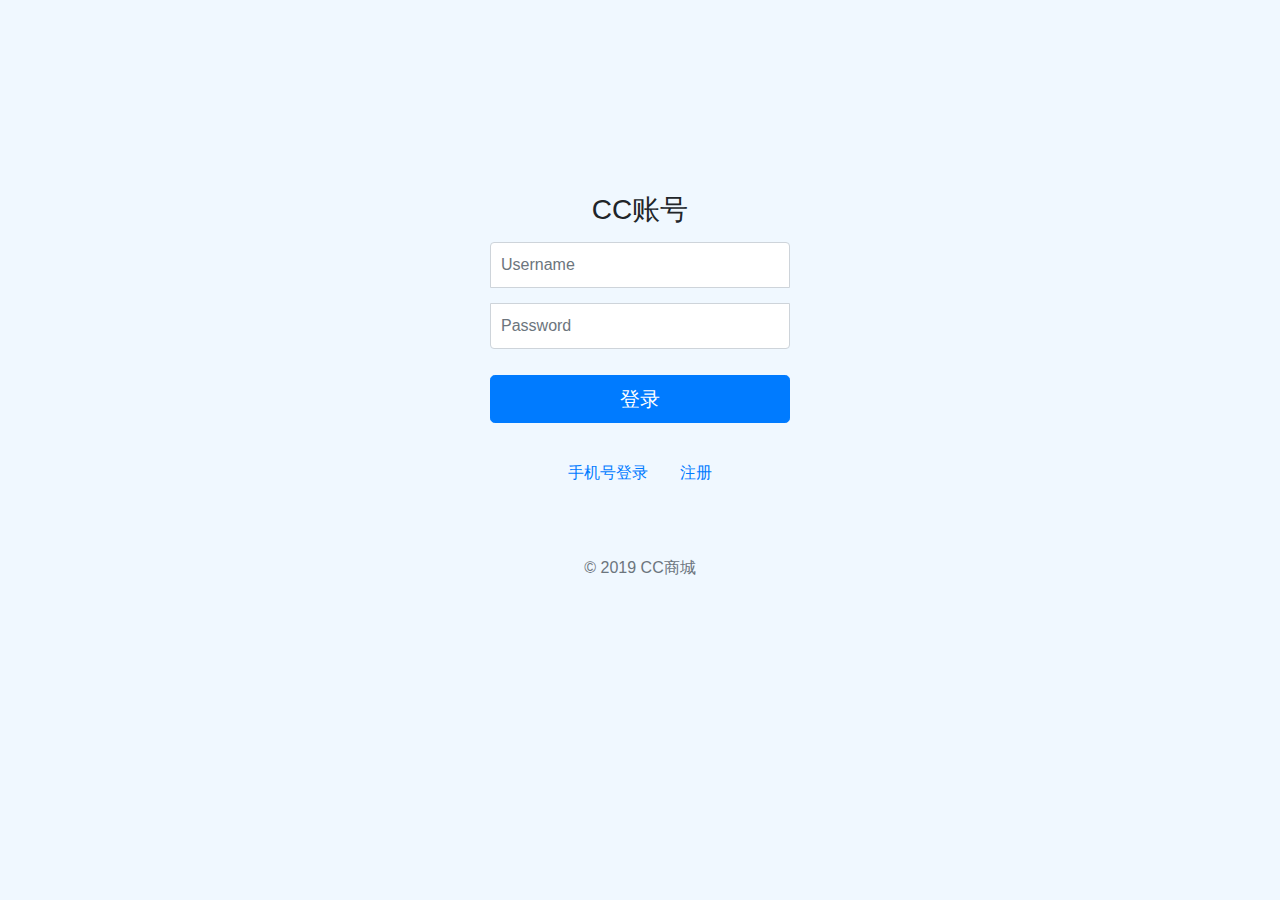
<file: html/index.html>
<!doctype html>
<html lang="en">
  <head>
    <meta charset="utf-8">
    <!-- <meta name="viewport" content="width=device-width, initial-scale=1, shrink-to-fit=no"> -->
    <meta name="description" content="CC online shopping">
    <meta name="author" content="WzyCC">

    <title>CC online shopping</title>

    <!-- Bootstrap core CSS -->
    <link href="public/css/bootstrap.min.css" rel="stylesheet">

    <!-- Custom styles for this template -->
    <link href="public/css/login.css" rel="stylesheet">
    <script src="public/js/jquery.min.js"></script>  
    <script src="public/js/index.js"></script> 
    <script src="public/js/login.js"></script> 
  </head>

  <body>
    <!-- <script src="public/js/login.js"> </script> -->

    <div class = "text-center">
    <div id="login-box">
        <!-- input -->
        <form id = "userInfo" class = "form-login">
          <h1 class = "h3 mb-3 font-weight-normal">CC账号</h1>
            <div class="form-group">
              <!-- <label for="exampleInputEmail1">Email address</label> -->
              <input type="email" class="form-control" id="exampleInputEmail1" aria-describedby="emailHelp" name="username" placeholder="Username">
            </div>

            <div class="form-group">
              <!-- <label for="exampleInputPassword1">Password</label> -->
              <input type="password" class="form-control" id="exampleInputPassword1" name="password" placeholder="Password">
            </div>
            <button type="button" id="loginBtn" onclick = "login()"  class="btn btn-lg btn-md btn-primary btn-block">登录</button>
        </form>

        <!-- 底部导航栏 -->
        <div class = "Nav-it">
        <ul class="nav justify-content-center">
            <li class="nav-item">
              <a id = "Phone-UN" class="nav-link active" href="#" onclick="update()" >手机号登录</a>
            </li>
            <li class="nav-item">
              <a class="nav-link" href="signup.html">注册</a>
            </li>
        </ul>
        </div>

        <!-- 增加CC商城版权标志 -->
        <p class="mt-5 mb-3 text-muted">&copy; 2019 CC商城</p>

        <!-- 可用代码 -->
    <!-- 
    <div  id='userInput'>
    <div class="text-center">
      <form class="form-login">
        <h1 class="h3 mb-3 font-weight-normal">注册/登录</h1>
        <label for="inputEmail" class="sr-only">用户名</label>
        <input type="email" id="inputEmail" class="form-control" placeholder="Username" required autofocus>
        <label for="inputPassword" class="sr-only">密码</label>
        <input type="password" id="inputPassword" class="form-control" placeholder="Password" required>
        <button class="btn btn-lg btn-primary btn-md" type="submit">注册</button>
        <button class="btn btn-lg btn-primary btn-md" type="submit">登录</button>
        <p class="mt-5 mb-3 text-muted">&copy; 2019 CC商城</p>
      </form>
    </div>
    </div> -->
    </div>
    </div>
  </body>
</html>
</file>
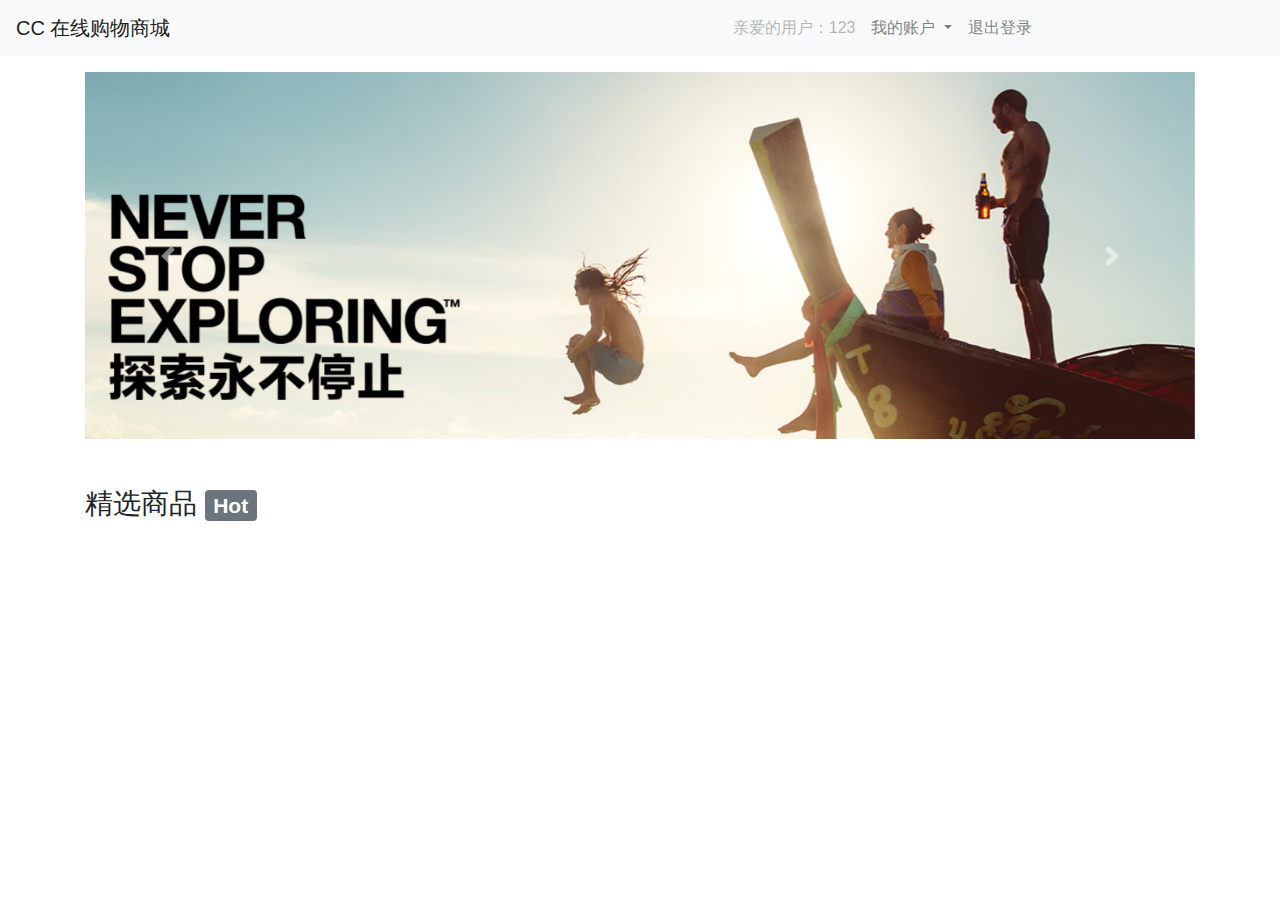
<file: html/mall.html>
<!DOCTYPE html>
<html>
<head>
<meta charset="utf-8">
<title>CC online shopping</title>
<link rel="stylesheet" href="public/css/bootstrap.min.css">
<link rel="stylesheet" href="public/css/mall.css"> 
<script src="public/js/jquery.min.js"></script>  
<script src="public/js/bootstrap.min.js"></script> 
<script src="public/js/mall.js"></script>    
</head>
<body>

        <nav class="navbar navbar-expand-lg navbar-light bg-light">
            <a class="navbar-brand" href="#">CC 在线购物商城</a>
          
            <div  id="userAccount">
              <div class="collapse navbar-collapse" id="navbarSupportedContent">
              <ul class="navbar-nav mr-auto">
                  <li class="nav-item">
                      <a class="nav-link disabled" href="#" id="username">亲爱的用户：123</a>
                  </li>
                <li class="nav-item dropdown">
                  <a class="nav-link dropdown-toggle" href="#" id="navbarDropdown" role="button" data-toggle="dropdown" aria-haspopup="true" aria-expanded="false">
                    我的账户
                  </a>
                  <div class="dropdown-menu" aria-labelledby="navbarDropdown">
                    <a class="dropdown-item" href="templates/query.html">查询订单</a>
                    <a class="dropdown-item disabled" id="userbalance"> 余额 </a>
		  </div>

                </li>
                <li class="nav-item" id="logoutBtn">
                    <a class="nav-link" href="#" onclick="logout()">退出登录</a>
                </li>
              </ul>
              </div>
            </div>
          </nav>
    
    <div class="container">
        <div id="carouselExampleControls" class="carousel slide" data-ride="carousel" data-interval="3000" style="margin-top:1rem;">
            <div class="carousel-inner">
              <div class="carousel-item active">
                <img class="d-block w-100" src="public/images/slideimg1.png" alt="First slide">
              </div>
              <div class="carousel-item">
                <img class="d-block w-100" src="public/images/slideimg2.png" alt="Second slide">
              </div>
            </div>
            <a class="carousel-control-prev" href="#carouselExampleControls" role="button" data-slide="prev">
              <span class="carousel-control-prev-icon" aria-hidden="true"></span>
              <span class="sr-only">Previous</span>
            </a>
            <a class="carousel-control-next" href="#carouselExampleControls" role="button" data-slide="next">
              <span class="carousel-control-next-icon" aria-hidden="true"></span>
              <span class="sr-only">Next</span>
            </a>
        </div>
        <div class="subTitle">
        <h3>精选商品 <span class="badge badge-secondary">Hot</span></h3>
        </div>
        <div id="productDisplay" sty>
        </div>
    </div>
</body>
</html>
</file>
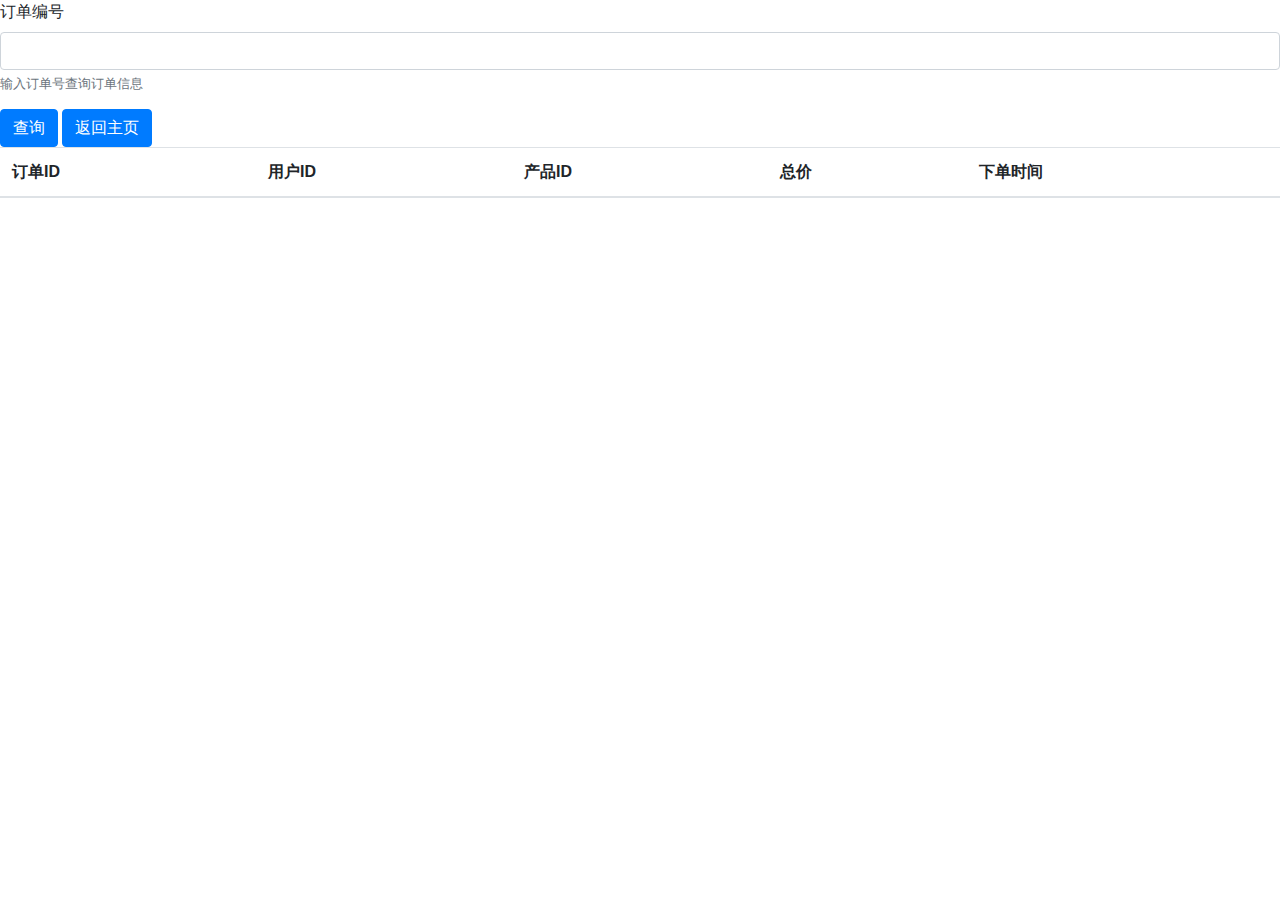
<file: html/templates/query.html>
<!DOCTYPE html>
<html>
<head>
<meta charset="utf-8">
<title>CC online shopping</title>
<link rel="stylesheet" href="../public/css/bootstrap.min.css">
<link rel="stylesheet" href="../public/css/mall.css">    
<script src="../public/js/jquery.min.js"></script>  
<script src="../public/js/bootstrap.min.js"></script>  
<script src="../public/js/query.js"></script>   
</head>
<body>
<form id="orderId">
        <div class="form-group">
          <label for="exampleInputPassword1">订单编号</label>
          <input class="form-control" id="orderId" name="orderId" >
          <small id="orderId" class="form-text text-muted">输入订单号查询订单信息</small>
        </div>
        <button onclick="queryOrder()" type="button" class="btn btn-primary">查询</button>
        <button onclick="window.location.href='../mall.html'"  type="button" class="btn btn-primary">返回主页</button>
</form>
<table class="table" id="orderInfo">
        <thead>
          <tr>
            <th scope="col">订单ID</th>
            <th scope="col">用户ID</th>
            <th scope="col">产品ID</th>
            <th scope="col">总价</th>
            <th scope="col">下单时间</th>
          </tr>
        </thead>
        
</table>

</body>
</html>
</file>
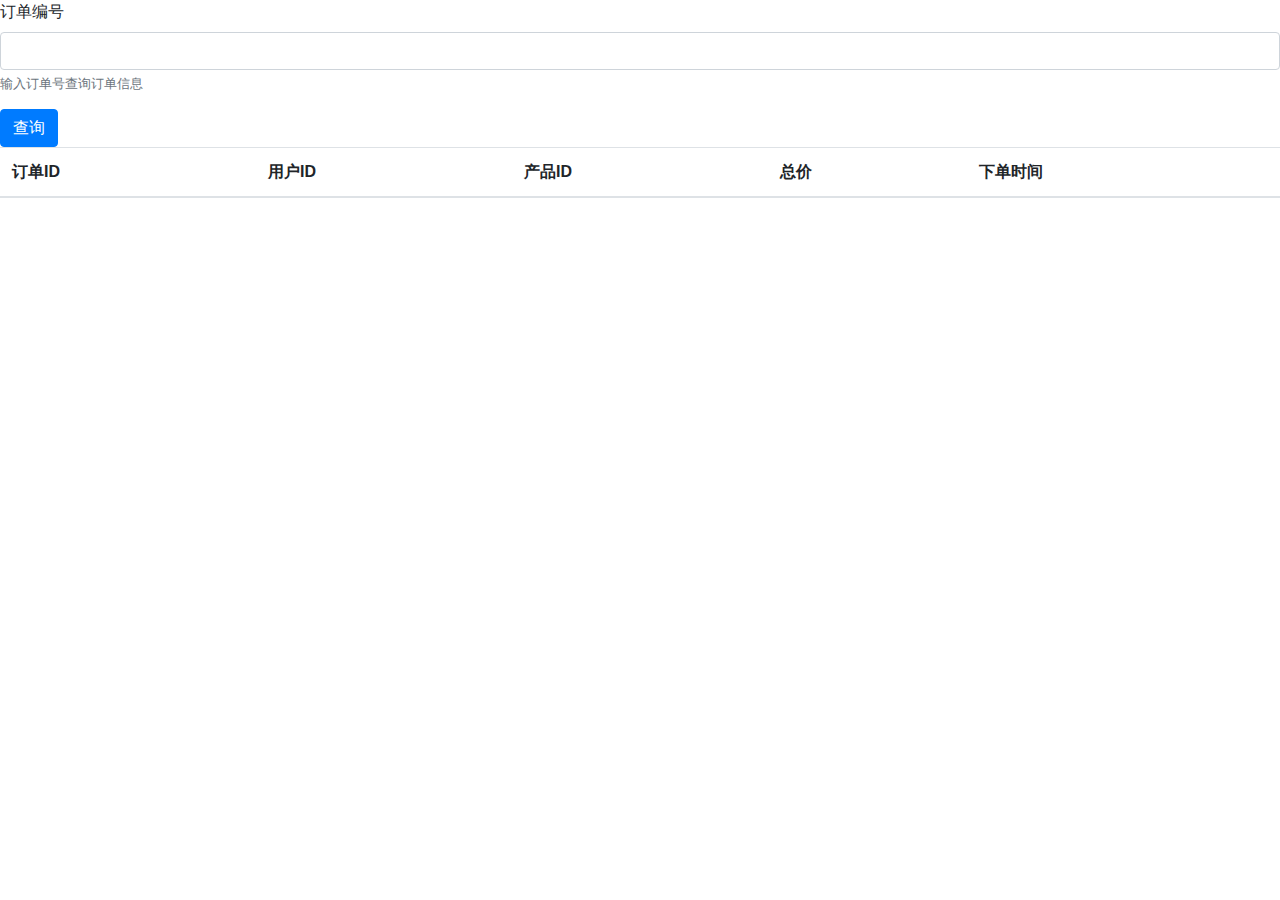
<file: docker/html/templates/query.html>
<!DOCTYPE html>
<html>
<head>
<meta charset="utf-8">
<title>CC online shopping</title>
<link rel="stylesheet" href="../public/css/bootstrap.min.css">
<link rel="stylesheet" href="../public/css/mall.css">    
<script src="../public/js/jquery.min.js"></script>  
<script src="../public/js/bootstrap.min.js"></script>  
<script src="../public/js/query.js"></script>   
</head>
<body>
<form id="orderId">
        <div class="form-group">
          <label for="exampleInputPassword1">订单编号</label>
          <input class="form-control" id="orderId" name="orderId" >
          <small id="orderId" class="form-text text-muted">输入订单号查询订单信息</small>
        </div>
        <button onclick="queryOrder()" type="button" class="btn btn-primary">查询</button>
</form>
<table class="table" id="orderInfo">
        <thead>
          <tr>
            <th scope="col">订单ID</th>
            <th scope="col">用户ID</th>
            <th scope="col">产品ID</th>
            <th scope="col">总价</th>
            <th scope="col">下单时间</th>
          </tr>
        </thead>
        
</table>

</body>
</html>
</file>
<file: html/public/css/login.css>
#login-box{
  background-color: aliceblue;
  position: absolute;
 /* left:30%;
  right: 30%;
  top:30%;
  bottom: 30%; */
  width:100%;
  height:100%;
  padding: 1px;
  border:0px solid #000;
}
.form-control {
display:inline !important;
}

.form-login {
  width: 100%;
  max-width: 330px;
  padding: 15px;
  margin: 0 auto;
  padding-top:15%;
}

.Nav-it{
  width: 100%;
  max-width: 330px;
  padding: 15px;
  margin: 0 auto;
}

.form-login .form-control {
  position: relative;
  box-sizing: border-box;
  height: auto;
  padding: 10px;
  font-size: 16px;
}

.form-login .form-control:focus {
  z-index: 2;
}

.form-login input[type="email"] {
  margin-bottom: -1px;
  border-bottom-right-radius: 0;
  border-bottom-left-radius: 0;
}

.form-login input[type="password"] {
  margin-bottom: 10px;
  border-top-left-radius: 0;
  border-top-right-radius: 0;
}

/* html,
body {
  height: 100%;
}

body {
  display: -ms-flexbox;
  display: -webkit-box;
  display: flex;
  -ms-flex-align: center;
  -ms-flex-pack: center;
  -webkit-box-align: center;
  align-items: center;
  -webkit-box-pack: center;
  justify-content: center;
  padding-top: 40px;
  padding-bottom: 40px;
  background-color: #f5f5f5;
}

.form-login {
  width: 100%;
  max-width: 330px;
  padding: 15px;
  margin: 0 auto;
}
.form-login .checkbox {
  font-weight: 400;
}
.form-login .form-control {
  position: relative;
  box-sizing: border-box;
  height: auto;
  padding: 10px;
  font-size: 16px;
}
.form-login .form-control:focus {
  z-index: 2;
}
.form-login input[type="email"] {
  margin-bottom: -1px;
  border-bottom-right-radius: 0;
  border-bottom-left-radius: 0;
}
.form-login input[type="password"] {
  margin-bottom: 10px;
  border-top-left-radius: 0;
  border-top-right-radius: 0;
}

*/
</file>
<file: html/public/css/mall.css>
#userAccount {
    position: absolute;
    right:15rem;
}

.dropdown-menu{
    min-width: none !important;
}

.subTitle {
    margin-top: 3rem ;
    margin-bottom: 2rem;
}

#productDisplay{
    margin-bottom: 10rem;
}
</file>
<file: docker/html/public/css/mall.css>
#userAccount {
    position: absolute;
    right:15rem;
}

.dropdown-menu{
    min-width: none !important;
}

.subTitle {
    margin-top: 3rem ;
    margin-bottom: 2rem;
}

#productDisplay{
    margin-bottom: 10rem;
}
</file>
